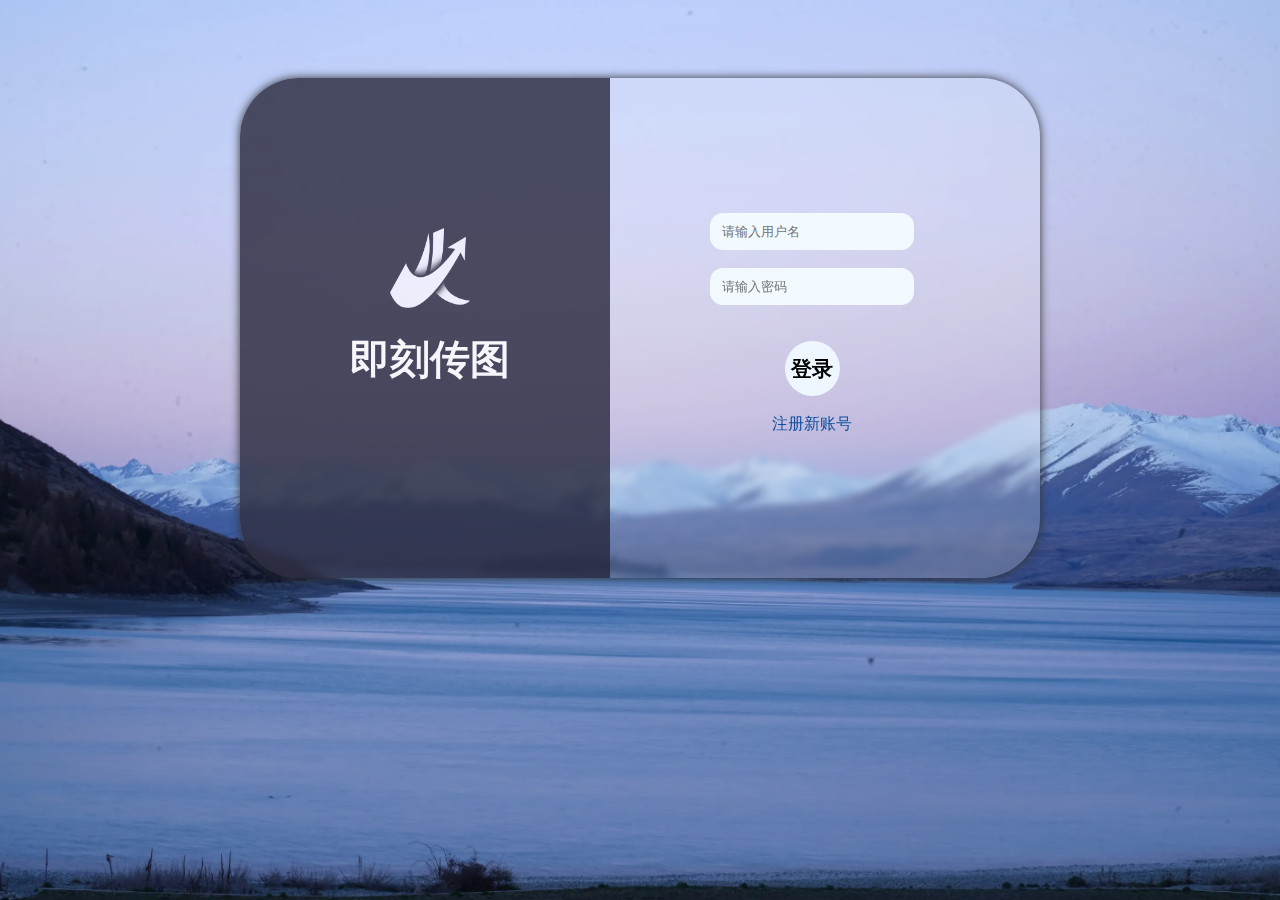
<file: www/index.html>
<!DOCTYPE html>
<html lang="zh">
    <head>
        <title>即刻传图</title>
        <link rel="stylesheet" type="text/css" href="source/css/index.css">
        <meta charset="utf-8">
    </head>
    <body>
        <div id="plain"></div>
        <div class="loginbg">
            <div id="leftp">
                <img id="logo" src="source/material/logo.png" alt="logo">
                <p id="jkct">即刻传图</p>
            </div>
            <div id="rightbg">
                <form id="form" action="php/login_check.php" method="post"> 
                    <input class="input" type="text" name="username" placeholder="请输入用户名"><br><br>
                    <input class="input" type="password" name="password" placeholder="请输入密码"><br><br><br>
                    <input id="button" type="submit" value="登录"><br><br>
                    <a id="register" href="register.html">注册新账号</a>
                </form>
            </div>
        </div>
        
    </body>
</html>
</file>
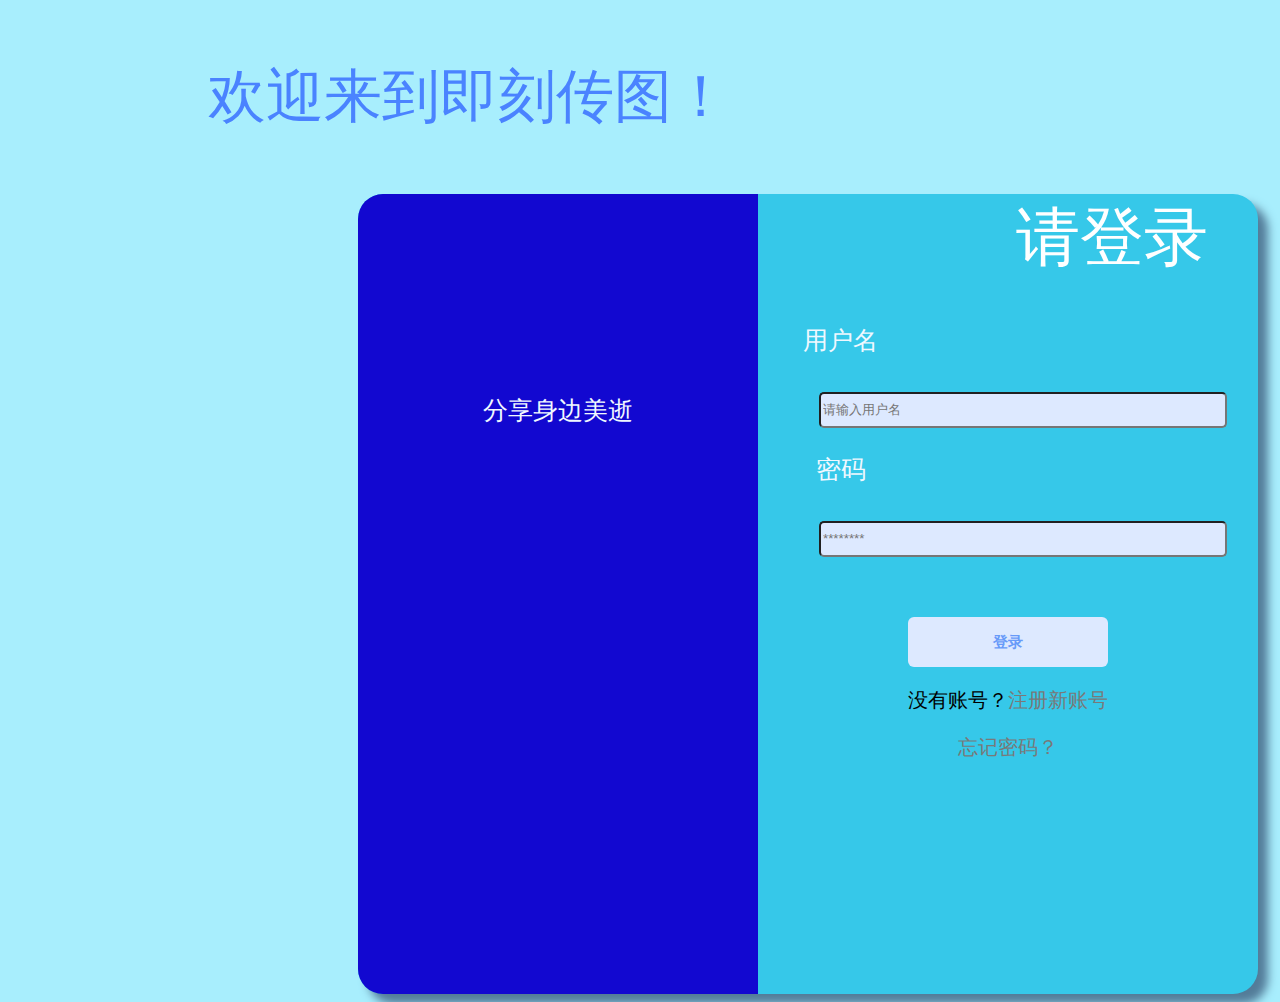
<file: LAMP/www/index.html>
<!DOCTYPE html>
<html>
    <head>  
        <meta charset="UTF-8">
        <title>即刻传图</title>
        <link rel="stylesheet" type="text/css" href="source/css/firefox/index.css"> <!--此链接留用css-->
    </head>
    <body>
        <div id="login_head">
            <p  id="login_title">欢迎来到即刻传图！</p>
        </div>    
            <div class="login">
                <div id="login_left">
                    <p style="margin-top:200px;margin-right:0;" class="form_text">分享身边美逝</p>
                </div>
                <div id="login_right">
                    <h1 class="form_title">请登录</h1> <!--登录、注册-->
                    <form action="login_check.php" method="post" id="login_form">
                        <p class="form_text">用户名</p> 
                        <input type="text" name="username" class="form_input" placeholder="请输入用户名"><br>
                        <p class="form_text">密码</p>
                        <input type="password" class="form_input" name="password" placeholder="********"><br>
                        <div id="button">
                            <button class="button_primary" type="submit">登录</button>
                        </div>
                        <div id="register_link">
                            <p>没有账号？<a href="register.html">注册新账号</a></p>
                            <a href="reset.html">忘记密码？</a>
                        </div>
                        
                    </form>
                </div>
            </div>
    </body>
</html>
</file>
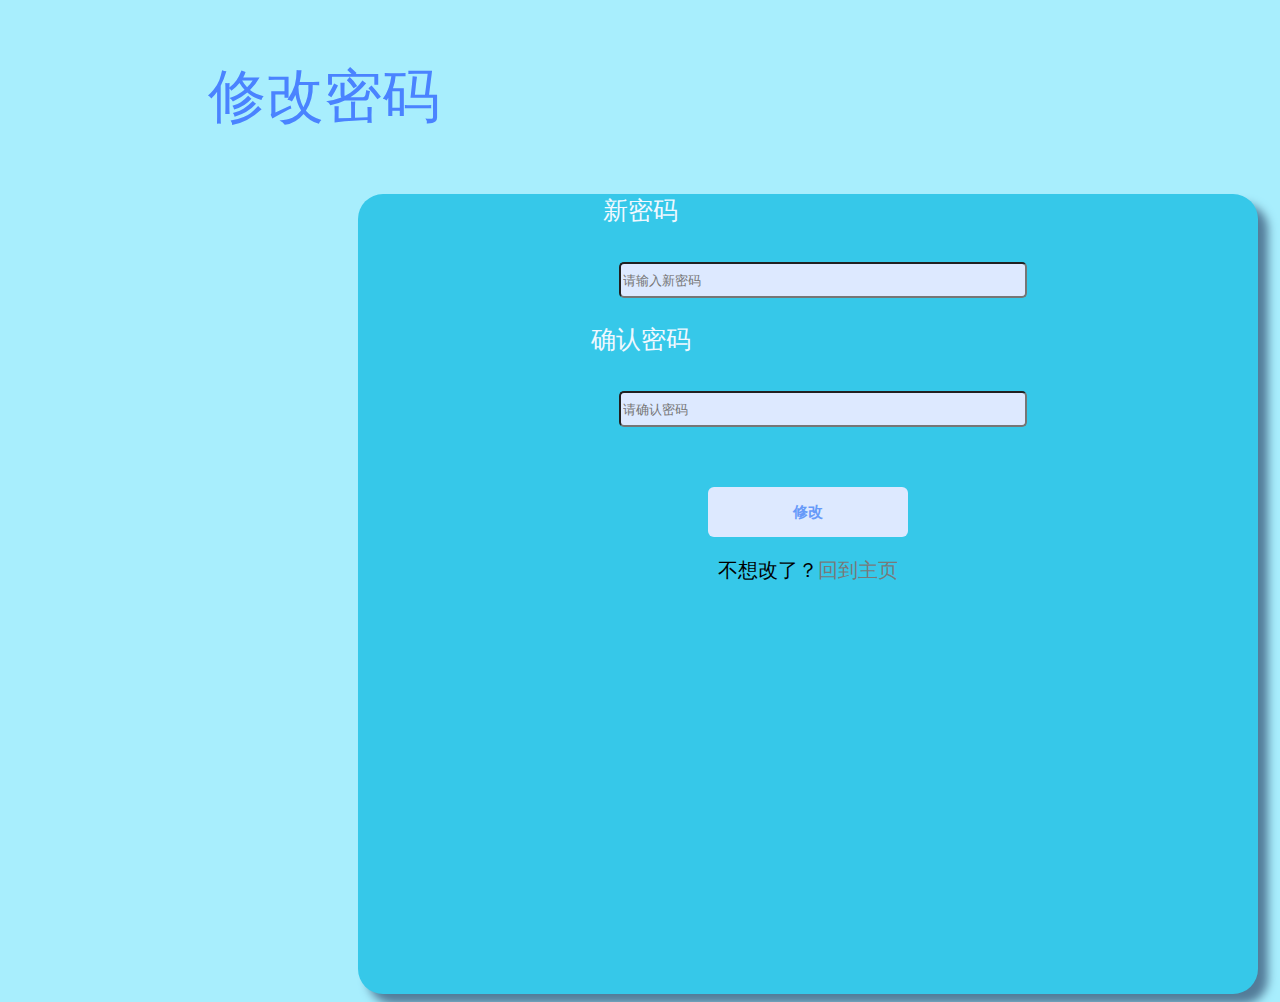
<file: html/change.html>
<!DOCTYPE html>
<head>
    <meta charset="utf-8">
    <link rel="stylesheet" type="text/css" href="source/css/firefox/index.css"><!--此链接留用css-->
    <title>修改密码</title>
    </head>
    <body>
        <div id="login_head">
            <p  id="login_title">修改密码</p>
        </div>
        <div class="login" id="register">    
        <form action="php/changepasswd.php" method="post"> <!--注册-->
            <p class="form_text">新密码</p>
            <input type="password" name="npassword" class="form_input" placeholder="请输入新密码"><br>
            <p class="form_text">确认密码</p>
            <input type="password" name="cpassword" class="form_input" placeholder="请确认密码"><br>
            <div id="button">
                <button class="button_primary" type="submit">修改</button>
            </div>
            <div id="register_link">
                <p>不想改了？<a href="/php/home.php">回到主页</a></p>
            </div>
        </form>
    </body>
</html>
</file>
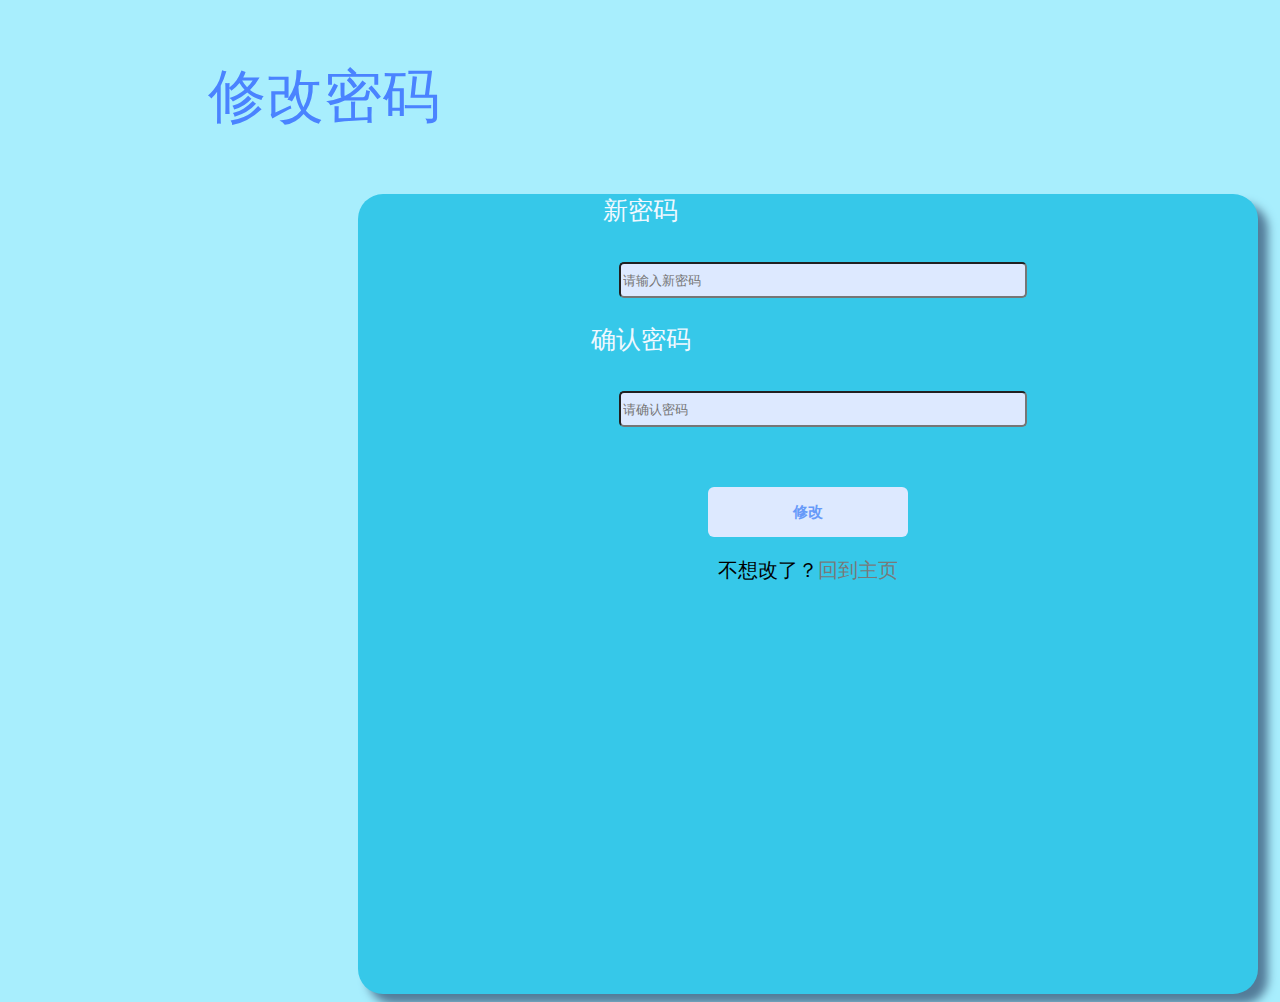
<file: www/change.html>
<!DOCTYPE html>
<head>
    <meta charset="utf-8">
    <link rel="stylesheet" type="text/css" href="source/css/firefox/index.css"><!--此链接留用css-->
    <title>修改密码</title>
    </head>
    <body>
        <div id="login_head">
            <p  id="login_title">修改密码</p>
        </div>
        <div class="login" id="register">    
        <form action="php/changepasswd.php" method="post"> <!--注册-->
            <p class="form_text">新密码</p>
            <input type="password" name="npassword" class="form_input" placeholder="请输入新密码"><br>
            <p class="form_text">确认密码</p>
            <input type="password" name="cpassword" class="form_input" placeholder="请确认密码"><br>
            <div id="button">
                <button class="button_primary" type="submit">修改</button>
            </div>
            <div id="register_link">
                <p>不想改了？<a href="/php/home.php">回到主页</a></p>
            </div>
        </form>
    </body>
</html>
</file>
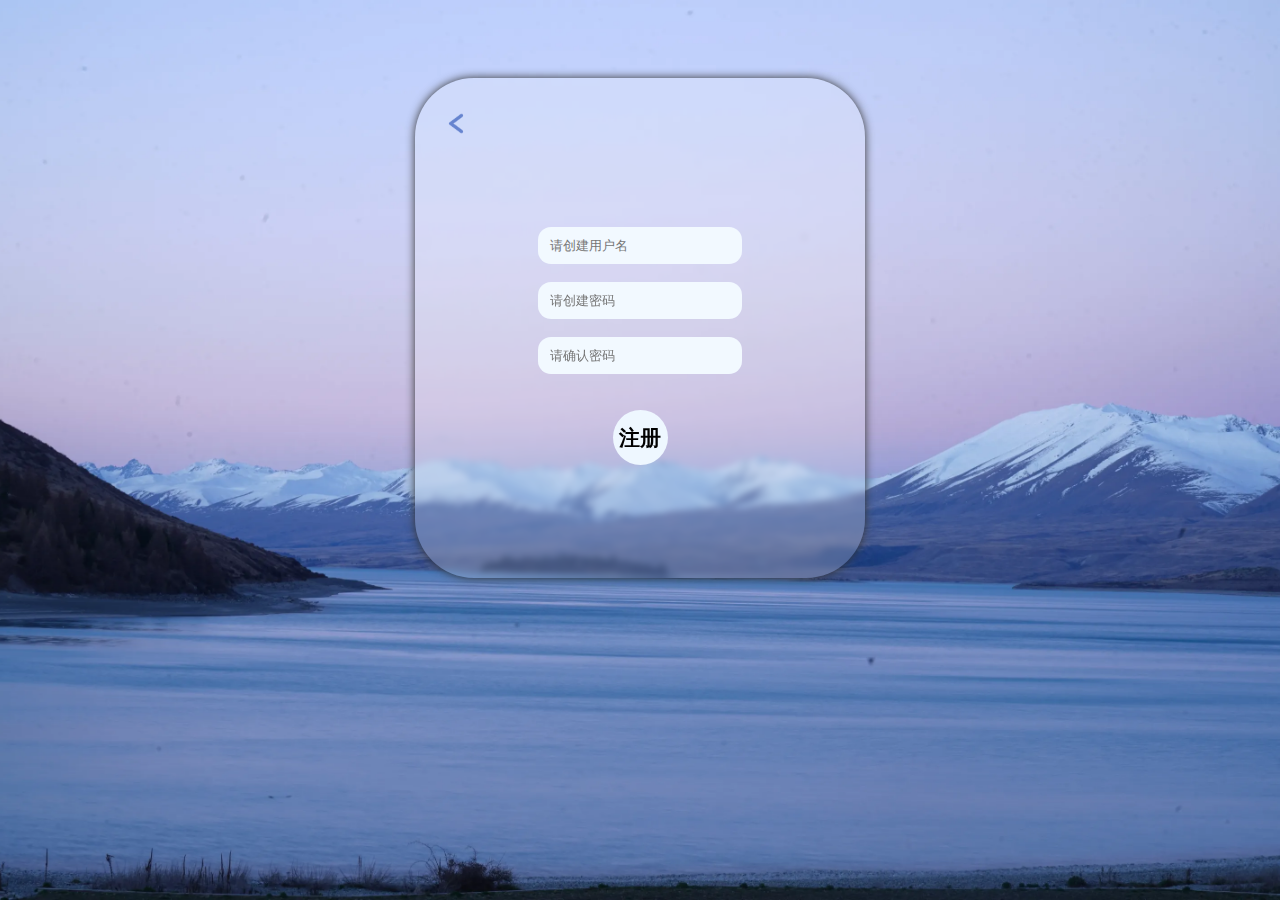
<file: www/register.html>
<!DOCTYPE html>
<html lang="zh">
    <head>
        <title>即刻传图</title>
        <link rel="stylesheet" type="text/css" href="source/css/register.css">
        <meta charset="utf-8">
    </head>
    <body>
        <div id="plain"></div>
        <div class="loginbg">
            <div id="rightbg">
                <!-- <img id="logo" src="source/material/logo.png" alt="logo"> -->
                <a href="index.html"><img id="tip" src="source/material/tip.png"></a>
                <form id="form" action="php/register.php" method="post"> <!--注册-->
                    <input class="input" type="text" name="username" placeholder="请创建用户名"><br><br>
                    <input class="input" type="password" name="password" placeholder="请创建密码"><br><br>
                    <input class="input" type="password" name="confirmpassword" placeholder="请确认密码"><br><br><br>
                    <input id="button" type="submit" value="注册"><br>
                </form>
            </div>
        </div>
        
    </body>
</html>
</file>
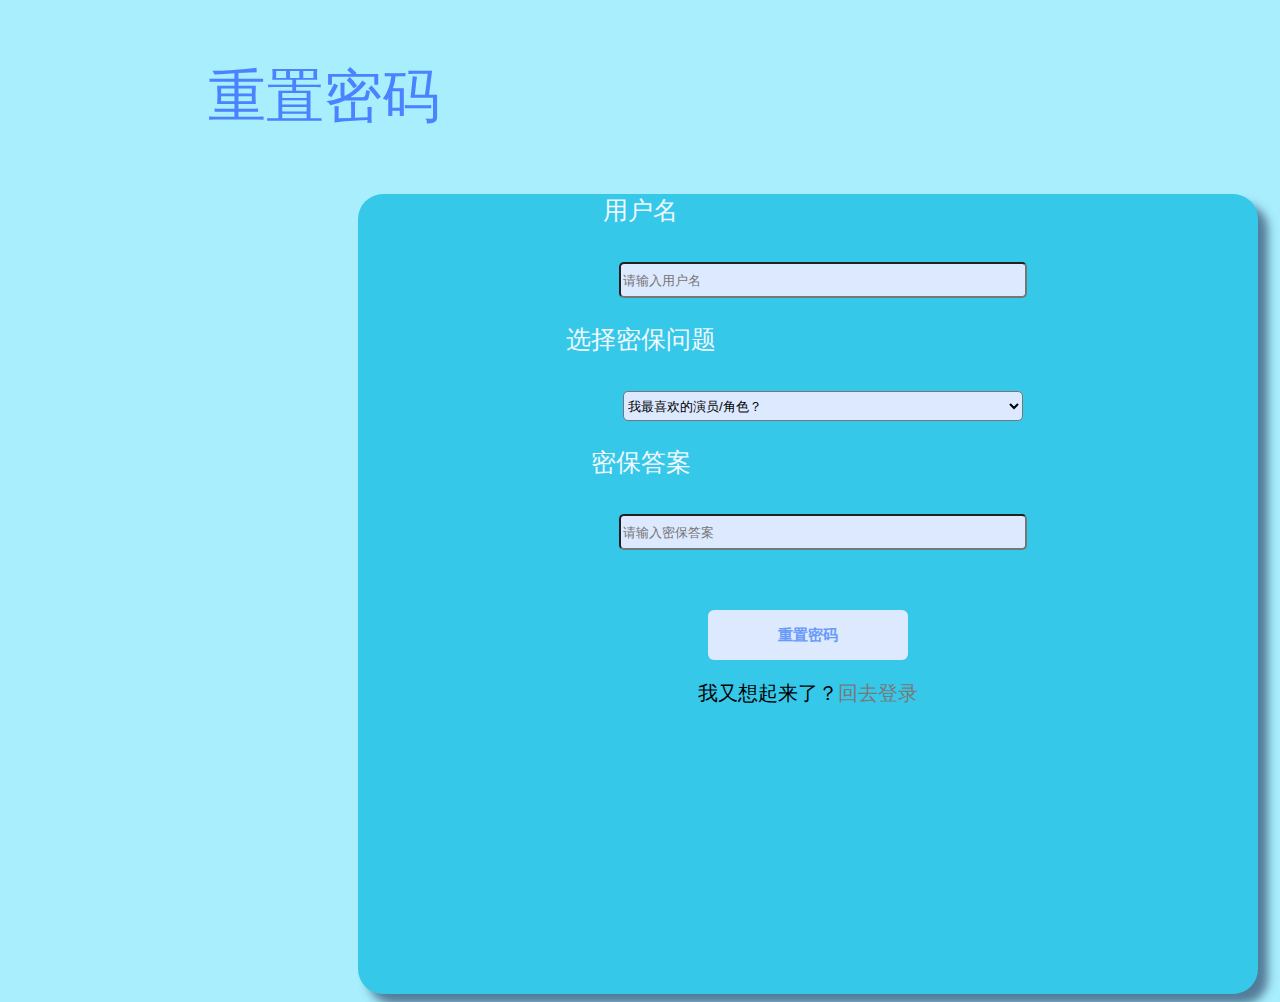
<file: www/reset.html>
<!DOCTYPE html>
<head>
    <meta charset ="utf-8">
    <link rel="stylesheet" type="text/css" href="./source/css/firefox/index.css">
    <script>
        var uname = document.getElementById("username");
        var password = document.getElementById("password");
        var cpassword = document.getElementById("cpassword");
        var answer = document.getElementById("answer");
        var ok = document.getElementsByClassName("button_primary");
        function checkIlegalInput(){
            if(uname == "" || password == ""||cpassword == ""){
                alert('账号或密码不可为空！');
                document.execCommand('Refresh');  
                return false;
            }else if(password!=cpassword){
                alert('两次输入密码不一致！');
                document.execCommand('Refresh');  
                return false;
            }else if(answer == ""){
                alert('密保问题不可为空！');
                document.execCommand('Refresh');  
                return false;
            }
            else{
                return true;
            }
        }
    </script>
    <title>重置密码</title>
</head>
<body>
    <div id="login_head">
        <p  id="login_title">重置密码</p>
    </div>
    <div class="login" id="register">    
    <form action="./php/reset.php" method="post"> <!--注册-->
        <p style="margin-top:30px;" class="form_text">用户名</p>
        <input type="text" name="username" class="form_input" placeholder="请输入用户名"><br>
        <p class="form_text">选择密保问题</p>
        <select name="question" class="form_input"><br>
            <option value="1" selected>我最喜欢的演员/角色？</option>
            <option value="2">我的老家在哪个城市？</option>
            <option value="3">我最喜欢的食物是什么？</option>
        </select>
        <p class="form_text">密保答案</p>
        <input type="text" name="answer" class="form_input"placeholder="请输入密保答案"><br>
        <div id="button">
            <button class="button_primary" type="submit">重置密码</button>
        </div>
        <div id="register_link">
            <p>我又想起来了？<a href="index.html">回去登录</a></p>
        </div>
    </form>
</body>
</html>
</file>
<file: www/source/css/index.css>
body{
    background-image:url('../material/background.png');
    background-size: cover;
    background-repeat: no-repeat;
    background-position: right top;
    background-attachment:fixed;
}

#plain{
    height: 70px;
    width: 100%;
}

.loginbg{
    width: 800px;
    height: 500px;
    /* width:90%;
    height: 100%; */
    /* background-color:rgb(93, 99, 129); */
    background-color: rgba(255,255,255,.2);
    
    margin:0 auto;
    border-radius: 59px;
    backdrop-filter: blur(3px);
    box-shadow: 0 0 10px #333;
}

#leftp{
    float: left;
    background-color: rgb(38, 38, 59);
    height: 500px;
    width: 370px;
    border-radius: 59px 0px 0px 59px;
    filter:opacity(0.8);
}

#logo{
    position: relative;
    top: 150px;
    left: 150px;
    width: 80px;
    height: 80px;
}

#jkct{
    position: relative;
    font-family: Microsoft JhengHei;
    font-size: 40px;
    font-weight: bolder;
    color: white;
    left: 110px;
    top: 130px;
}

#rightbg{
    text-align: center;
    float: left;
}

#form{
    position: relative;
    top: 135px;
    left: 100px;
}

.input{
    background-color:rgb(242, 249, 255);
    text-indent: 10px;
    outline: none;
    border-style: none;
    width: 200px;
    height: 35px;
    border-radius: 13px;
}

#button{
    background-color:rgb(238, 247, 255);
    width: 55px;
    height: 55px;
    border-radius: 50px;
    font-family: Microsoft JhengHei;
    font-weight: bolder;
    font-size: 21px;
    border-style: none;
}

#button:focus{
    filter: opacity(0.9);
    background-color: rgb(38, 38, 59);
    color: rgb(207, 217, 225);
    width: 55px;
    height: 55px;
    border-radius: 50px;
    font-family: Microsoft JhengHei;
    font-weight: bolder;
    font-size: 21px;
    border-style: none;
}

#button:hover{
    cursor: pointer;
}

#register{
    color:rgb(14, 81, 158);
    text-decoration: none;
    font-weight: 500;
}

#register:focus{
    color:rgb(3, 33, 67);
    text-decoration: none;
    font-weight: 500;
}

/* #text{
    width:80%;
    height: 100%;
    margin: 0 auto;
}



.header{
    text-align: center;
    color: black;
}

#p1{
    text-align: center;
    font-family: Georgia, 'Times New Roman', Times, serif ;
    color: aliceblue;
}

.p2{
    text-indent: 50px;
    text-align: justify;
    font-family: Verdana, Geneva, Tahoma, sans-serif;
    color:aliceblue;
    font-size: large;
} */
</file>
<file: LAMP/www/source/css/firefox/index.css>
.login{
    width:900px;
    height:800px;
    border-radius: 25px;
    background-color:rgb(54, 200, 233);
    border-width:2px;
    border-color:gray;  
    text-align: center;
    margin-left:350px;
    box-shadow: 10px 10px 10px rgb(83, 124, 153);
}
#login_left{
    background-color:rgb(18, 8, 208);
    width:400px;
    height:800px;
    border-top-left-radius: 25px;
    border-bottom-left-radius: 25px;
    float:left;
}
#login_right{
    height:500px;
}
.form_title{
    font-size:64px;
    font-family:微软雅黑;
    font-weight:lighter;
    color:white;
    text-align:right;
    margin-right:50px;
}
.form_input{
    margin-top:10px;
    width:400px;
    height:30px;
    margin-left:30px;
    border-radius: 5px;
    background-color:#dde9ff;
}
.button_primary{
    font-weight: 600;
    display: inline-block;
    user-select: none;
    text-align: center;
    border: 1.5px solid transparent;
    color: #679af9;
    background: #dde9ff;
    font-size: 15px;
    line-height: 36px;
    padding: 0 20px;
    border-radius: 6px;
    margin: 0;
    height: 25px;
    cursor: pointer;
    margin-top:60px;
    height:50px;
    width:200px;
}
body{
    background-color:#a8eefd
}
#login_title{
    font-family:微软雅黑;
    font-size:58px;
    margin-left:200px;
    color:rgb(74, 131, 255);
}
#register_link{
    margin:0;
    float:clear;
}
#register_link a{ 
        font-size: 20px; 
        color: rgb(121, 121, 121); 
        text-decoration: none; 
}
#register_link p{
    font-size:20px;
}
.form_text{
    font-family:微软雅黑;
    font-size:25px;
    color:aliceblue;
    margin-right:335px;
}
</file>
<file: html/source/css/firefox/index.css>
.login{
    width:900px;
    height:800px;
    border-radius: 25px;
    background-color:rgb(54, 200, 233);
    border-width:2px;
    border-color:gray;  
    text-align: center;
    margin-left:350px;
    box-shadow: 10px 10px 10px rgb(83, 124, 153);
}
#login_left{
    background-color:rgb(18, 8, 208);
    width:400px;
    height:800px;
    border-top-left-radius: 25px;
    border-bottom-left-radius: 25px;
    float:left;
}
#login_right{
    height:500px;
}
.form_title{
    font-size:64px;
    font-family:微软雅黑;
    font-weight:lighter;
    color:white;
    text-align:right;
    margin-right:50px;
}
.form_input{
    margin-top:10px;
    width:400px;
    height:30px;
    margin-left:30px;
    border-radius: 5px;
    background-color:#dde9ff;
}
.button_primary{
    font-weight: 600;
    display: inline-block;
    user-select: none;
    text-align: center;
    border: 1.5px solid transparent;
    color: #679af9;
    background: #dde9ff;
    font-size: 15px;
    line-height: 36px;
    padding: 0 20px;
    border-radius: 6px;
    margin: 0;
    height: 25px;
    cursor: pointer;
    margin-top:60px;
    height:50px;
    width:200px;
}
body{
    background-color:#a8eefd
}
#login_title{
    font-family:微软雅黑;
    font-size:58px;
    margin-left:200px;
    color:rgb(74, 131, 255);
}
#register_link{
    margin:0;
    float:clear;
}
#register_link a{ 
        font-size: 20px; 
        color: rgb(121, 121, 121); 
        text-decoration: none; 
}
#register_link p{
    font-size:20px;
}
.form_text{
    font-family:微软雅黑;
    font-size:25px;
    color:aliceblue;
    margin-right:335px;
}
</file>
<file: www/source/css/firefox/index.css>
.login{
    width:900px;
    height:800px;
    border-radius: 25px;
    background-color:rgb(54, 200, 233);
    border-width:2px;
    border-color:gray;  
    text-align: center;
    margin-left:350px;
    box-shadow: 10px 10px 10px rgb(83, 124, 153);
}
#login_left{
    background-color:rgb(18, 8, 208);
    width:400px;
    height:800px;
    border-top-left-radius: 25px;
    border-bottom-left-radius: 25px;
    float:left;
}
#login_right{
    height:500px;
}
.form_title{
    font-size:64px;
    font-family:微软雅黑;
    font-weight:lighter;
    color:white;
    text-align:right;
    margin-right:50px;
}
.form_input{
    margin-top:10px;
    width:400px;
    height:30px;
    margin-left:30px;
    border-radius: 5px;
    background-color:#dde9ff;
}
.button_primary{
    font-weight: 600;
    display: inline-block;
    user-select: none;
    text-align: center;
    border: 1.5px solid transparent;
    color: #679af9;
    background: #dde9ff;
    font-size: 15px;
    line-height: 36px;
    padding: 0 20px;
    border-radius: 6px;
    margin: 0;
    height: 25px;
    cursor: pointer;
    margin-top:60px;
    height:50px;
    width:200px;
}
body{
    background-color:#a8eefd
}
#login_title{
    font-family:微软雅黑;
    font-size:58px;
    margin-left:200px;
    color:rgb(74, 131, 255);
}
#register_link{
    margin:0;
    float:clear;
}
#register_link a{ 
        font-size: 20px; 
        color: rgb(121, 121, 121); 
        text-decoration: none; 
}
#register_link p{
    font-size:20px;
}
.form_text{
    font-family:微软雅黑;
    font-size:25px;
    color:aliceblue;
    margin-right:335px;
}
</file>
<file: www/source/css/register.css>
body{
    background-image:url('../material/background.png');
    background-size: cover;
    background-repeat: no-repeat;
    background-position: right top;
    background-attachment:fixed;
}

#plain{
    height: 70px;
    width: 100%;
}

.loginbg{
    width: 450px;
    height: 500px;
    /* width:90%;
    height: 100%; */
    /* background-color:rgb(93, 99, 129); */
    background-color: rgba(255,255,255,.2);
    
    margin:0 auto;
    border-radius: 59px;
    backdrop-filter: blur(3px);
    box-shadow: 0 0 10px #333;
}

#tip{
    position: relative;
    top:18px;
    left:18px;
    width: 55px;
    height: 55px;
}

#logo{
    position: relative;
    top: 110px;
    left: 100px;
    width: 175px;
    height: 175px;
}

#form{
    position: relative;
    top: 90px;
    text-align: center;
}

.input{
    background-color:rgb(242, 249, 255);
    text-indent: 10px;
    outline: none;
    border-style: none;
    width: 200px;
    height: 35px;
    border-radius: 13px;
}

#button{
    background-color:rgb(238, 247, 255);
    width: 55px;
    height: 55px;
    border-radius: 50px;
    font-family: Microsoft JhengHei;
    font-weight: bolder;
    font-size: 21px;
    border-style: none;
}

#button:focus{
    filter: opacity(0.9);
    background-color: rgb(38, 38, 59);
    color: rgb(207, 217, 225);
    width: 55px;
    height: 55px;
    border-radius: 50px;
    font-family: Microsoft JhengHei;
    font-weight: bolder;
    font-size: 21px;
    border-style: none;
}

#button:hover{
    cursor: pointer;
}
</file>
